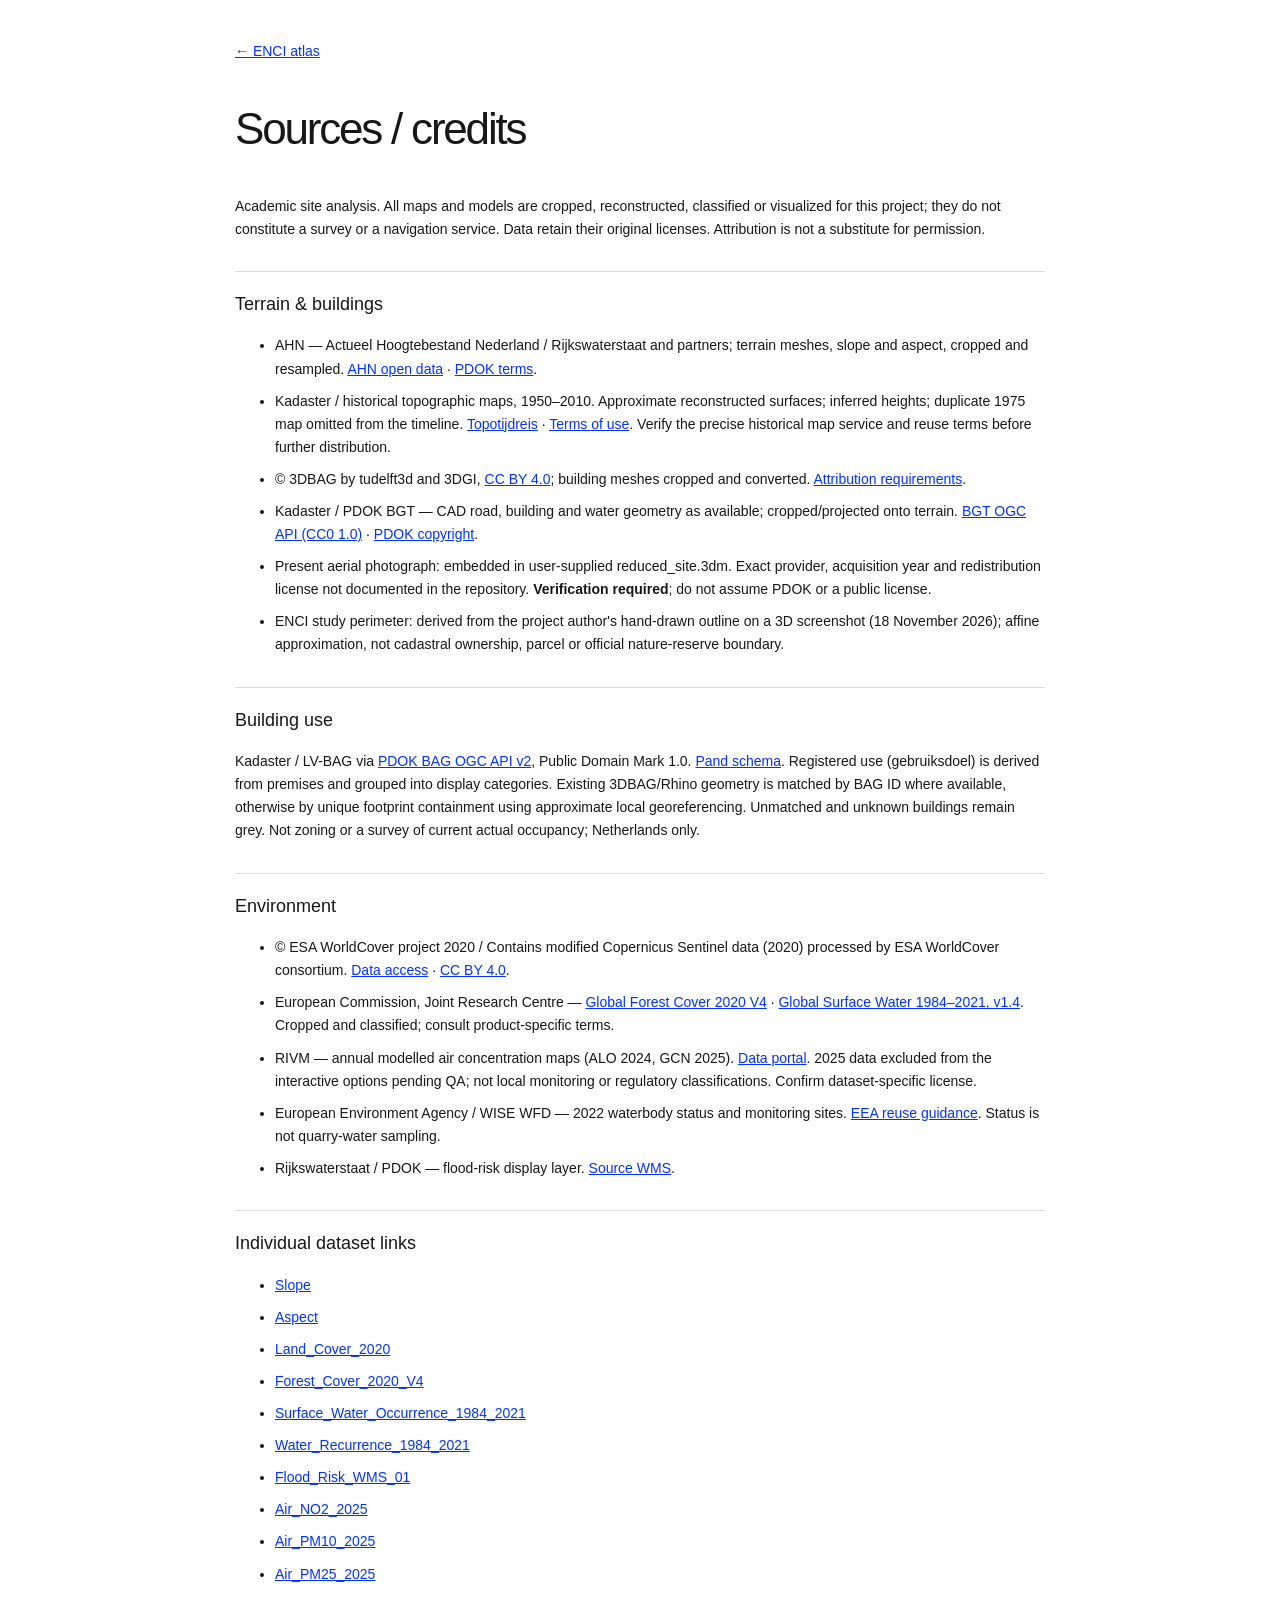
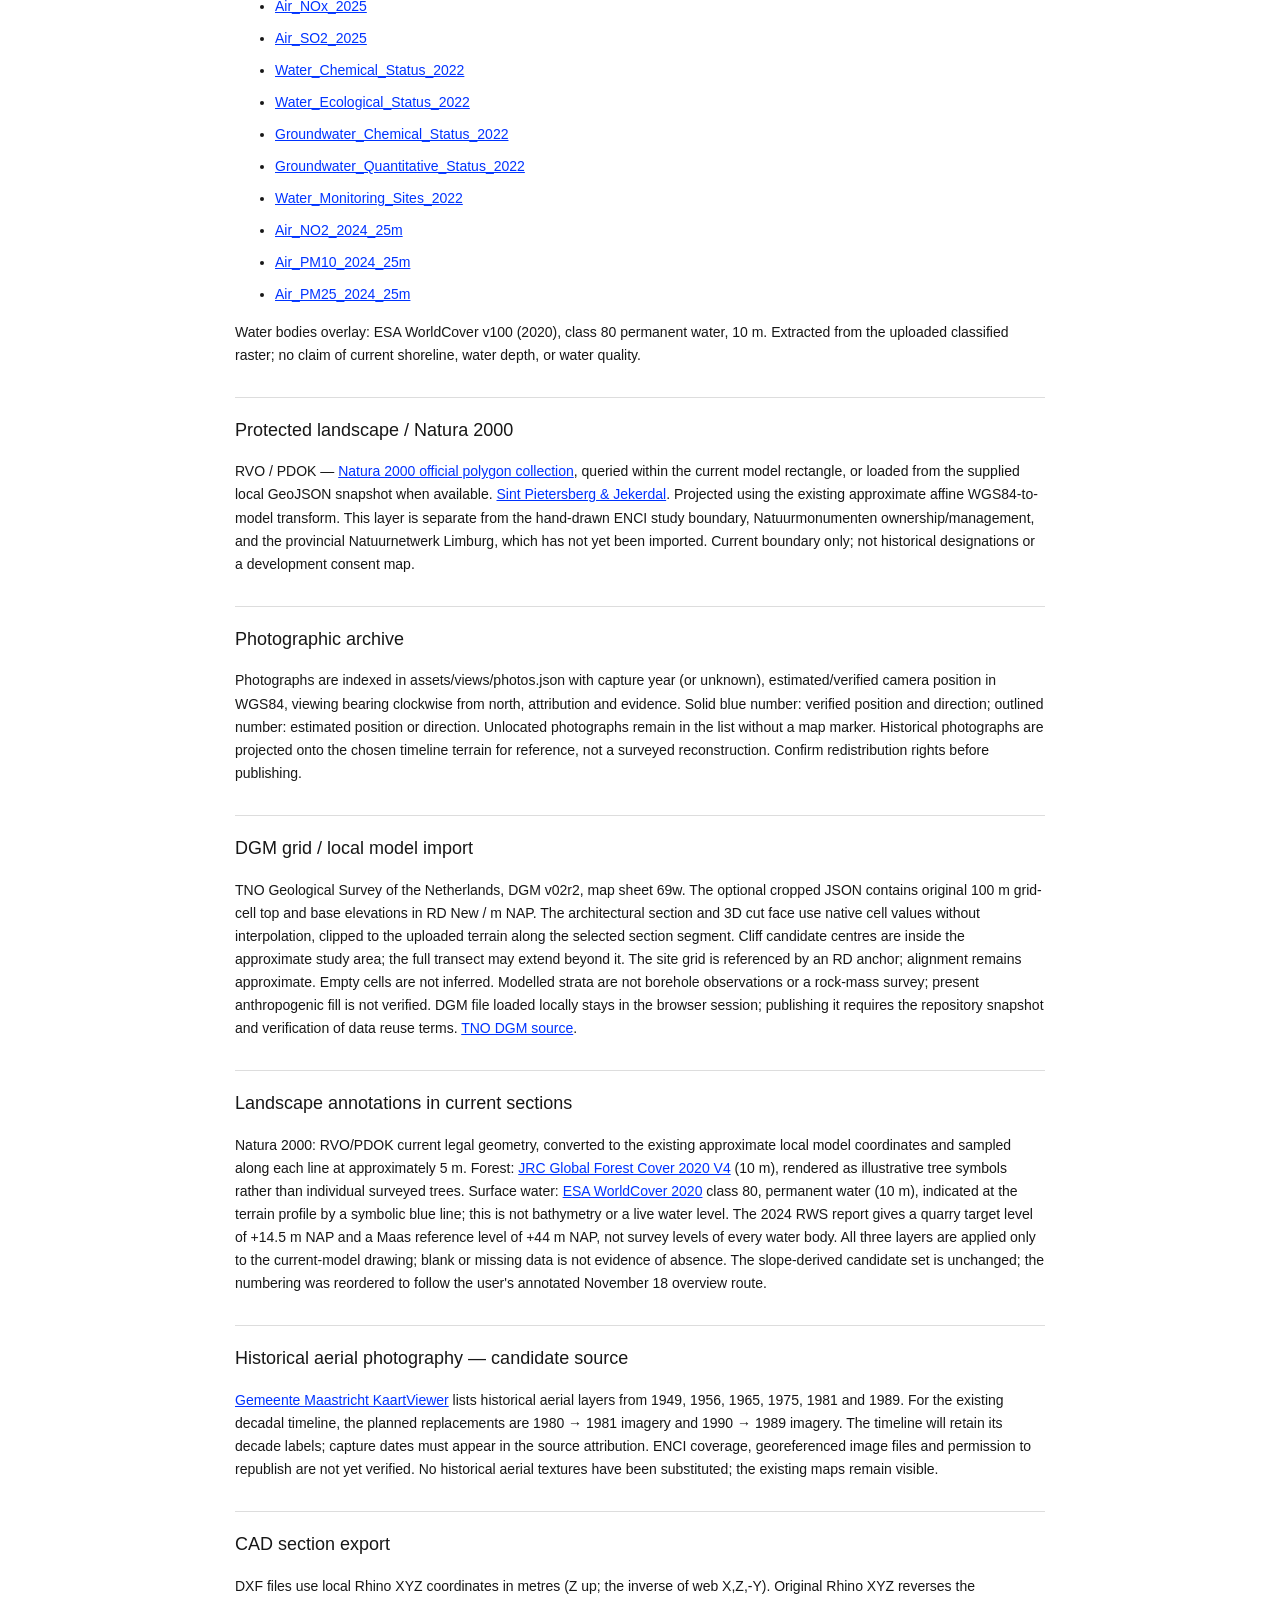
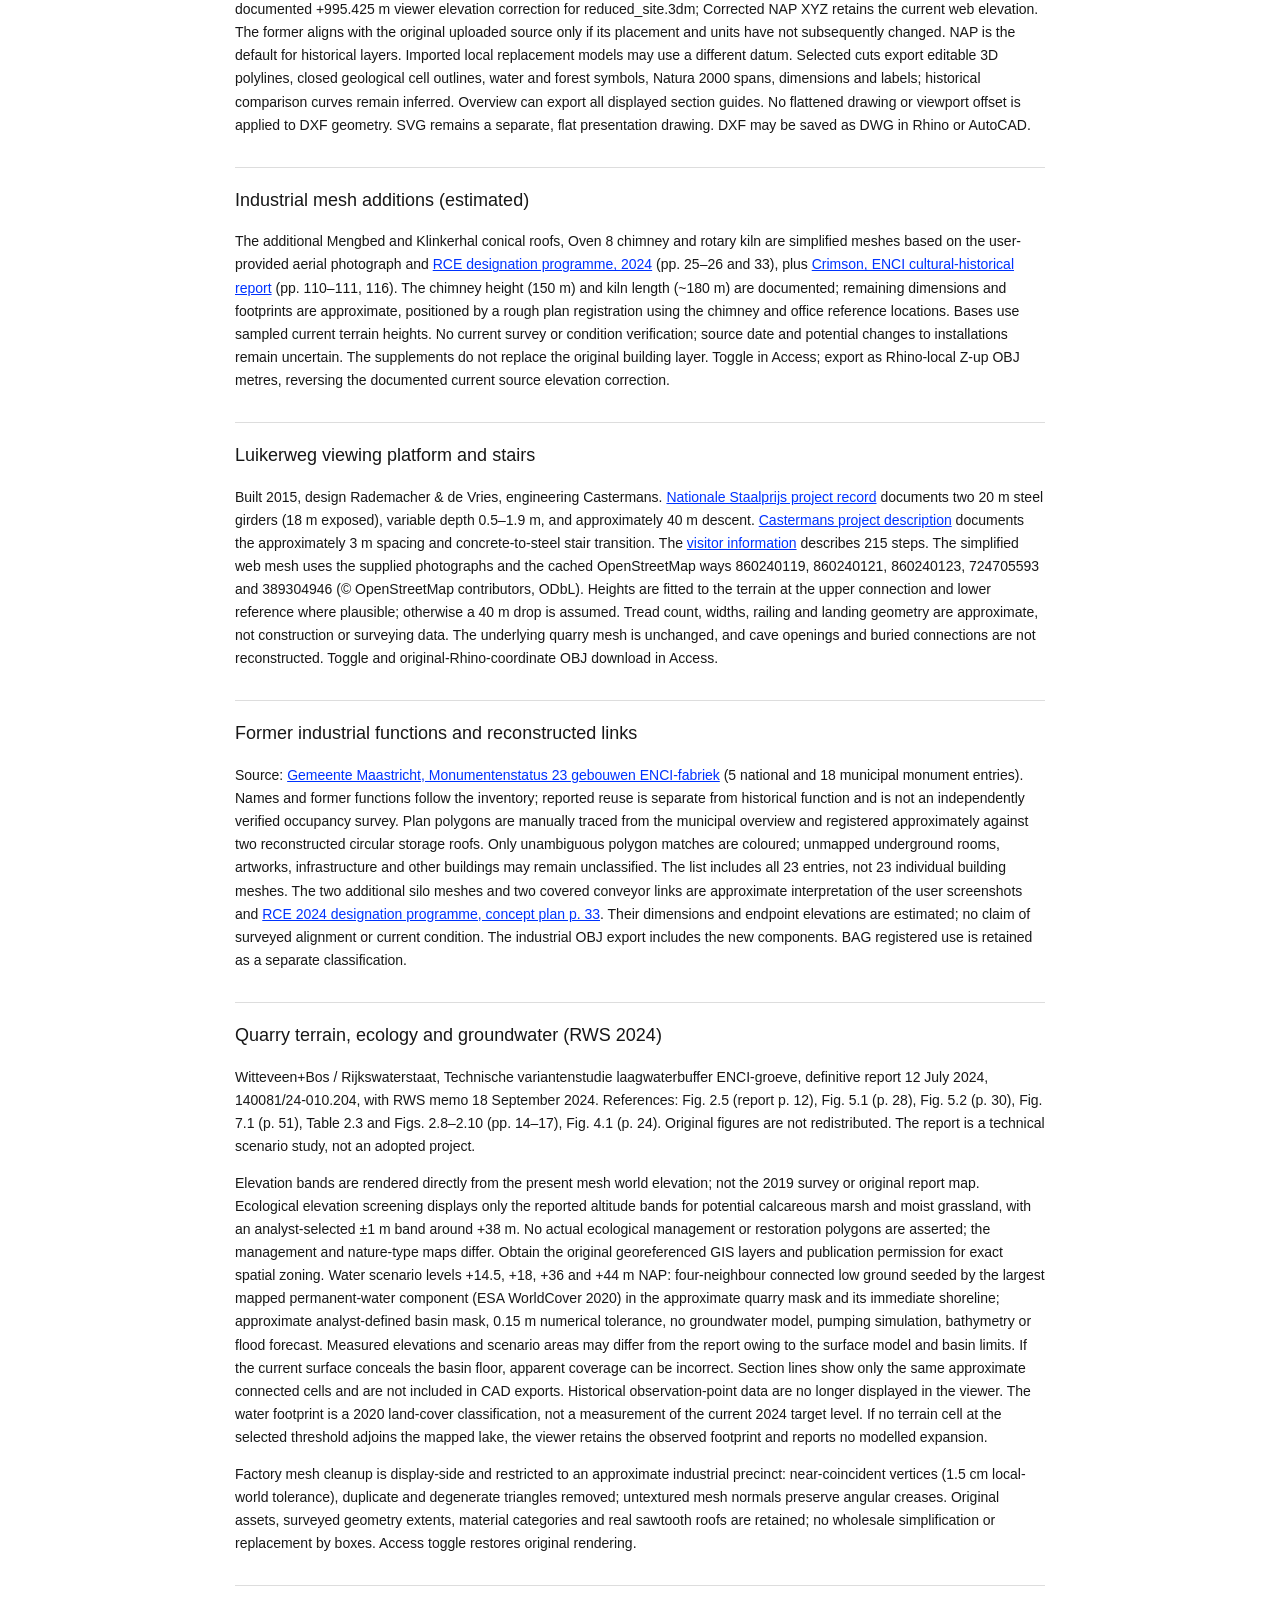
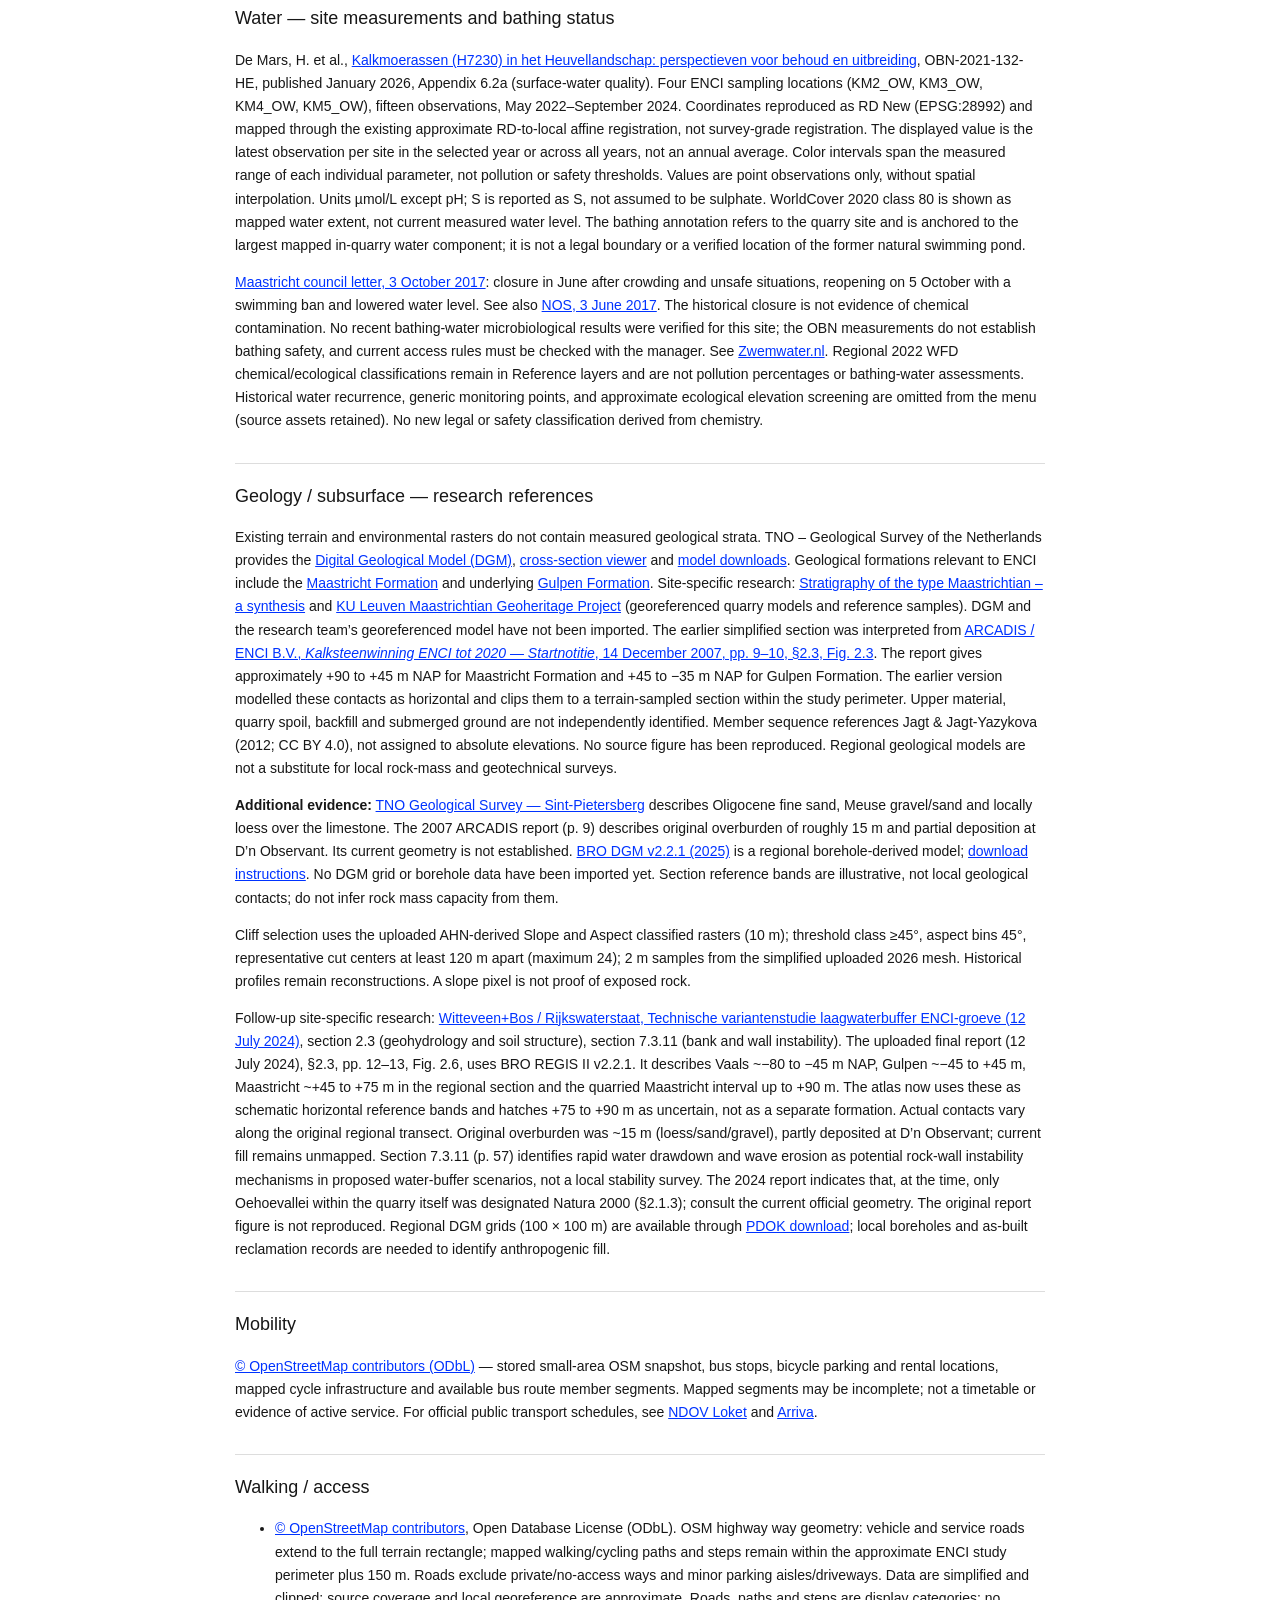
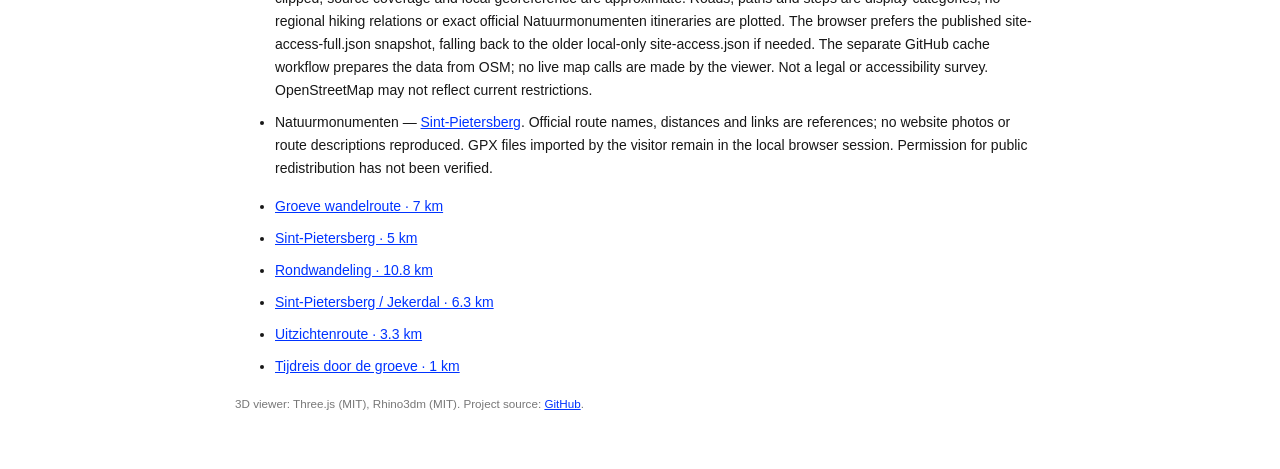
<file: sources.html>
<!doctype html><html lang="en"><meta charset="utf-8"><meta name="robots" content="noindex, noarchive, noimageindex, nosnippet"><meta name="viewport" content="width=device-width,initial-scale=1"><title>ENCI / Sources</title><style>body{margin:0 auto;max-width:810px;padding:40px 24px;font:14px/1.65 Arial,sans-serif;color:#171717}h1{font-size:44px;font-weight:300;letter-spacing:-.05em}h2{font-size:18px;font-weight:400;border-top:1px solid #ddd;padding-top:18px;margin-top:30px}a{color:#0033ff;overflow-wrap:anywhere}li{margin-bottom:9px}small{color:#777}</style><a href="./">← ENCI atlas</a><h1>Sources / credits</h1><p>Academic site analysis. All maps and models are cropped, reconstructed, classified or visualized for this project; they do not constitute a survey or a navigation service. Data retain their original licenses. Attribution is not a substitute for permission.</p><h2>Terrain &amp; buildings</h2><ul><li>AHN — Actueel Hoogtebestand Nederland / Rijkswaterstaat and partners; terrain meshes, slope and aspect, cropped and resampled. <a href="https://www.ahn.nl/open-data">AHN open data</a> · <a href="https://www.pdok.nl/copyright">PDOK terms</a>.</li><li>Kadaster / historical topographic maps, 1950–2010. Approximate reconstructed surfaces; inferred heights; duplicate 1975 map omitted from the timeline. <a href="https://www.topotijdreis.nl/">Topotijdreis</a> · <a href="https://www.topotijdreis.nl/images/algemene_voorwaarden_en_privacy.pdf">Terms of use</a>. Verify the precise historical map service and reuse terms before further distribution.</li><li>© 3DBAG by tudelft3d and 3DGI, <a href="https://creativecommons.org/licenses/by/4.0/">CC BY 4.0</a>; building meshes cropped and converted. <a href="https://docs.3dbag.nl/en/copyright/">Attribution requirements</a>.</li><li>Kadaster / PDOK BGT — CAD road, building and water geometry as available; cropped/projected onto terrain. <a href="https://api.pdok.nl/kadaster/bgt/ogc/v1?f=html&amp;lang=nl">BGT OGC API (CC0 1.0)</a> · <a href="https://www.pdok.nl/copyright">PDOK copyright</a>.</li><li>Present aerial photograph: embedded in user-supplied reduced_site.3dm. Exact provider, acquisition year and redistribution license not documented in the repository. <strong>Verification required</strong>; do not assume PDOK or a public license.</li><li>ENCI study perimeter: derived from the project author's hand-drawn outline on a 3D screenshot (18 November 2026); affine approximation, not cadastral ownership, parcel or official nature-reserve boundary.</li></ul><h2>Building use</h2><p>Kadaster / LV-BAG via <a href="https://api.pdok.nl/kadaster/bag/ogc/v2?f=html&amp;lang=en">PDOK BAG OGC API v2</a>, Public Domain Mark 1.0. <a href="https://api.pdok.nl/kadaster/bag/ogc/v2/collections/pand/schema?f=html">Pand schema</a>. Registered use (gebruiksdoel) is derived from premises and grouped into display categories. Existing 3DBAG/Rhino geometry is matched by BAG ID where available, otherwise by unique footprint containment using approximate local georeferencing. Unmatched and unknown buildings remain grey. Not zoning or a survey of current actual occupancy; Netherlands only.</p><h2>Environment</h2><ul><li>© ESA WorldCover project 2020 / Contains modified Copernicus Sentinel data (2020) processed by ESA WorldCover consortium. <a href="https://esa-worldcover.org/en/data-access">Data access</a> · <a href="https://creativecommons.org/licenses/by/4.0/">CC BY 4.0</a>.</li><li>European Commission, Joint Research Centre — <a href="https://forobs.jrc.ec.europa.eu/GFC/v4">Global Forest Cover 2020 V4</a> · <a href="https://global-surface-water.appspot.com/download">Global Surface Water 1984–2021, v1.4</a>. Cropped and classified; consult product-specific terms.</li><li>RIVM — annual modelled air concentration maps (ALO 2024, GCN 2025). <a href="https://data.rivm.nl/">Data portal</a>. 2025 data excluded from the interactive options pending QA; not local monitoring or regulatory classifications. Confirm dataset-specific license.</li><li>European Environment Agency / WISE WFD — 2022 waterbody status and monitoring sites. <a href="https://www.eea.europa.eu/en/about/contact-us/faqs/can-i-use-eea-content-in-my-work-or-in-my-organisations-products">EEA reuse guidance</a>. Status is not quarry-water sampling.</li><li>Rijkswaterstaat / PDOK — flood-risk display layer. <a href="https://service.pdok.nl/rws/overstromingen-risicogebied/wms/v2_0?service=WMS&amp;request=GetCapabilities">Source WMS</a>.</li></ul><div id="datasets"></div><p>Water bodies overlay: ESA WorldCover v100 (2020), class 80 permanent water, 10 m. Extracted from the uploaded classified raster; no claim of current shoreline, water depth, or water quality.</p><h2 id="nature">Protected landscape / Natura 2000</h2><p>RVO / PDOK — <a href="https://api.pdok.nl/rvo/natura2000/ogc/v1/collections/natura2000">Natura 2000 official polygon collection</a>, queried within the current model rectangle, or loaded from the supplied local GeoJSON snapshot when available. <a href="https://www.natura2000.nl/gebieden/limburg/sint-pietersberg-jekerdal">Sint Pietersberg &amp; Jekerdal</a>. Projected using the existing approximate affine WGS84-to-model transform. This layer is separate from the hand-drawn ENCI study boundary, Natuurmonumenten ownership/management, and the provincial Natuurnetwerk Limburg, which has not yet been imported. Current boundary only; not historical designations or a development consent map.</p><h2 id="photos">Photographic archive</h2><p>Photographs are indexed in assets/views/photos.json with capture year (or unknown), estimated/verified camera position in WGS84, viewing bearing clockwise from north, attribution and evidence. Solid blue number: verified position and direction; outlined number: estimated position or direction. Unlocated photographs remain in the list without a map marker. Historical photographs are projected onto the chosen timeline terrain for reference, not a surveyed reconstruction. Confirm redistribution rights before publishing.</p><h2>DGM grid / local model import</h2><p>TNO Geological Survey of the Netherlands, DGM v02r2, map sheet 69w. The optional cropped JSON contains original 100 m grid-cell top and base elevations in RD New / m NAP. The architectural section and 3D cut face use native cell values without interpolation, clipped to the uploaded terrain along the selected section segment. Cliff candidate centres are inside the approximate study area; the full transect may extend beyond it. The site grid is referenced by an RD anchor; alignment remains approximate. Empty cells are not inferred. Modelled strata are not borehole observations or a rock-mass survey; present anthropogenic fill is not verified. DGM file loaded locally stays in the browser session; publishing it requires the repository snapshot and verification of data reuse terms. <a href="https://www.dinoloket.nl/en/the-digital-geological-model-dgm">TNO DGM source</a>.</p><h2>Landscape annotations in current sections</h2><p>Natura 2000: RVO/PDOK current legal geometry, converted to the existing approximate local model coordinates and sampled along each line at approximately 5 m. Forest: <a href="https://forest-observatory.ec.europa.eu/forest/gfc2020">JRC Global Forest Cover 2020 V4</a> (10 m), rendered as illustrative tree symbols rather than individual surveyed trees. Surface water: <a href="https://esa-worldcover.org/">ESA WorldCover 2020</a> class 80, permanent water (10 m), indicated at the terrain profile by a symbolic blue line; this is not bathymetry or a live water level. The 2024 RWS report gives a quarry target level of +14.5 m NAP and a Maas reference level of +44 m NAP, not survey levels of every water body. All three layers are applied only to the current-model drawing; blank or missing data is not evidence of absence. The slope-derived candidate set is unchanged; the numbering was reordered to follow the user's annotated November 18 overview route.</p><h2>Historical aerial photography — candidate source</h2><p><a href="https://kaartviewer.maastricht.nl/?%40Cultuurwaardekaart=&amp;v=5">Gemeente Maastricht KaartViewer</a> lists historical aerial layers from 1949, 1956, 1965, 1975, 1981 and 1989. For the existing decadal timeline, the planned replacements are 1980 → 1981 imagery and 1990 → 1989 imagery. The timeline will retain its decade labels; capture dates must appear in the source attribution. ENCI coverage, georeferenced image files and permission to republish are not yet verified. No historical aerial textures have been substituted; the existing maps remain visible.</p><h2>CAD section export</h2><p>DXF files use local Rhino XYZ coordinates in metres (Z up; the inverse of web X,Z,-Y). Original Rhino XYZ reverses the documented +995.425 m viewer elevation correction for reduced_site.3dm; Corrected NAP XYZ retains the current web elevation. The former aligns with the original uploaded source only if its placement and units have not subsequently changed. NAP is the default for historical layers. Imported local replacement models may use a different datum. Selected cuts export editable 3D polylines, closed geological cell outlines, water and forest symbols, Natura 2000 spans, dimensions and labels; historical comparison curves remain inferred. Overview can export all displayed section guides. No flattened drawing or viewport offset is applied to DXF geometry. SVG remains a separate, flat presentation drawing. DXF may be saved as DWG in Rhino or AutoCAD.</p><h2>Industrial mesh additions (estimated)</h2><p>The additional Mengbed and Klinkerhal conical roofs, Oven 8 chimney and rotary kiln are simplified meshes based on the user-provided aerial photograph and <a href="https://www.cultureelerfgoed.nl/documenten/2024/01/01/aanwijzingsprogramma-enci-maastricht">RCE designation programme, 2024</a> (pp. 25–26 and 33), plus <a href="https://www.crimsonweb.org/wp-content/uploads/2022/01/220124ENCI-rapport_lowres.pdf">Crimson, ENCI cultural-historical report</a> (pp. 110–111, 116). The chimney height (150 m) and kiln length (~180 m) are documented; remaining dimensions and footprints are approximate, positioned by a rough plan registration using the chimney and office reference locations. Bases use sampled current terrain heights. No current survey or condition verification; source date and potential changes to installations remain uncertain. The supplements do not replace the original building layer. Toggle in Access; export as Rhino-local Z-up OBJ metres, reversing the documented current source elevation correction.</p><h2>Luikerweg viewing platform and stairs</h2><p>Built 2015, design Rademacher &amp; de Vries, engineering Castermans. <a href="https://www.nationalestaalprijs.nl/project/uitzichtplatform-met-trappartij-enci-groeve">Nationale Staalprijs project record</a> documents two 20 m steel girders (18 m exposed), variable depth 0.5–1.9 m, and approximately 40 m descent. <a href="https://www.castermans.nl/project19.html">Castermans project description</a> documents the approximately 3 m spacing and concrete-to-steel stair transition. The <a href="https://www.visitmaastricht.com/en/locations/1690992849/enci-quarry-vantage-point">visitor information</a> describes 215 steps. The simplified web mesh uses the supplied photographs and the cached OpenStreetMap ways 860240119, 860240121, 860240123, 724705593 and 389304946 (© OpenStreetMap contributors, ODbL). Heights are fitted to the terrain at the upper connection and lower reference where plausible; otherwise a 40 m drop is assumed. Tread count, widths, railing and landing geometry are approximate, not construction or surveying data. The underlying quarry mesh is unchanged, and cave openings and buried connections are not reconstructed. Toggle and original-Rhino-coordinate OBJ download in Access.</p><h2 id="former-functions">Former industrial functions and reconstructed links</h2><p>Source: <a href="https://www.gemeentemaastricht.nl/stad/monumentenstatus-23-gebouwen-enci-fabriek">Gemeente Maastricht, Monumentenstatus 23 gebouwen ENCI-fabriek</a> (5 national and 18 municipal monument entries). Names and former functions follow the inventory; reported reuse is separate from historical function and is not an independently verified occupancy survey. Plan polygons are manually traced from the municipal overview and registered approximately against two reconstructed circular storage roofs. Only unambiguous polygon matches are coloured; unmapped underground rooms, artworks, infrastructure and other buildings may remain unclassified. The list includes all 23 entries, not 23 individual building meshes. The two additional silo meshes and two covered conveyor links are approximate interpretation of the user screenshots and <a href="https://www.cultureelerfgoed.nl/documenten/2024/01/01/aanwijzingsprogramma-enci-maastricht">RCE 2024 designation programme, concept plan p. 33</a>. Their dimensions and endpoint elevations are estimated; no claim of surveyed alignment or current condition. The industrial OBJ export includes the new components. BAG registered use is retained as a separate classification.</p><h2 id="quarry-analysis">Quarry terrain, ecology and groundwater (RWS 2024)</h2><p>Witteveen+Bos / Rijkswaterstaat, Technische variantenstudie laagwaterbuffer ENCI-groeve, definitive report 12 July 2024, 140081/24-010.204, with RWS memo 18 September 2024. References: Fig. 2.5 (report p. 12), Fig. 5.1 (p. 28), Fig. 5.2 (p. 30), Fig. 7.1 (p. 51), Table 2.3 and Figs. 2.8–2.10 (pp. 14–17), Fig. 4.1 (p. 24). Original figures are not redistributed. The report is a technical scenario study, not an adopted project.</p><p>Elevation bands are rendered directly from the present mesh world elevation; not the 2019 survey or original report map. Ecological elevation screening displays only the reported altitude bands for potential calcareous marsh and moist grassland, with an analyst-selected ±1 m band around +38 m. No actual ecological management or restoration polygons are asserted; the management and nature-type maps differ. Obtain the original georeferenced GIS layers and publication permission for exact spatial zoning. Water scenario levels +14.5, +18, +36 and +44 m NAP: four-neighbour connected low ground seeded by the largest mapped permanent-water component (ESA WorldCover 2020) in the approximate quarry mask and its immediate shoreline; approximate analyst-defined basin mask, 0.15 m numerical tolerance, no groundwater model, pumping simulation, bathymetry or flood forecast. Measured elevations and scenario areas may differ from the report owing to the surface model and basin limits. If the current surface conceals the basin floor, apparent coverage can be incorrect. Section lines show only the same approximate connected cells and are not included in CAD exports. Historical observation-point data are no longer displayed in the viewer. The water footprint is a 2020 land-cover classification, not a measurement of the current 2024 target level. If no terrain cell at the selected threshold adjoins the mapped lake, the viewer retains the observed footprint and reports no modelled expansion.</p><p>Factory mesh cleanup is display-side and restricted to an approximate industrial precinct: near-coincident vertices (1.5 cm local-world tolerance), duplicate and degenerate triangles removed; untextured mesh normals preserve angular creases. Original assets, surveyed geometry extents, material categories and real sawtooth roofs are retained; no wholesale simplification or replacement by boxes. Access toggle restores original rendering.</p><h2 id="water-measurements">Water — site measurements and bathing status</h2><p>De Mars, H. et al., <a href="https://natuurkennis.nl/publicaties/kalkmoerassen-in-het-heuvellandschap/">Kalkmoerassen (H7230) in het Heuvellandschap: perspectieven voor behoud en uitbreiding</a>, OBN-2021-132-HE, published January 2026, Appendix 6.2a (surface-water quality). Four ENCI sampling locations (KM2_OW, KM3_OW, KM4_OW, KM5_OW), fifteen observations, May 2022–September 2024. Coordinates reproduced as RD New (EPSG:28992) and mapped through the existing approximate RD-to-local affine registration, not survey-grade registration. The displayed value is the latest observation per site in the selected year or across all years, not an annual average. Color intervals span the measured range of each individual parameter, not pollution or safety thresholds. Values are point observations only, without spatial interpolation. Units µmol/L except pH; S is reported as S, not assumed to be sulphate. WorldCover 2020 class 80 is shown as mapped water extent, not current measured water level. The bathing annotation refers to the quarry site and is anchored to the largest mapped in-quarry water component; it is not a legal boundary or a verified location of the former natural swimming pond.</p><p><a href="https://www.maastrichtbeleid.nl/beleidsinformatie/Openbare%20raadsinformatiebrieven%20%28RIB%29/2017/Hernieuwde%20openstelling%20ENCI-groeve/Hernieuwde%20openstelling%20ENCI-groeve">Maastricht council letter, 3 October 2017</a>: closure in June after crowding and unsafe situations, reopening on 5 October with a swimming ban and lowered water level. See also <a href="https://nos.nl/artikel/2176391-oude-kalksteengroeve-afgesloten-na-massale-belangstelling">NOS, 3 June 2017</a>. The historical closure is not evidence of chemical contamination. No recent bathing-water microbiological results were verified for this site; the OBN measurements do not establish bathing safety, and current access rules must be checked with the manager. See <a href="https://www.zwemwater.nl/schoon-water/">Zwemwater.nl</a>. Regional 2022 WFD chemical/ecological classifications remain in Reference layers and are not pollution percentages or bathing-water assessments. Historical water recurrence, generic monitoring points, and approximate ecological elevation screening are omitted from the menu (source assets retained). No new legal or safety classification derived from chemistry.</p><h2 id="geology">Geology / subsurface — research references</h2><p>Existing terrain and environmental rasters do not contain measured geological strata. TNO – Geological Survey of the Netherlands provides the <a href="https://www.dinoloket.nl/en/the-digital-geological-model-dgm">Digital Geological Model (DGM)</a>, <a href="https://www.dinoloket.nl/en/cross-section">cross-section viewer</a> and <a href="https://www.dinoloket.nl/en/request-model-files">model downloads</a>. Geological formations relevant to ENCI include the <a href="https://www.dinoloket.nl/en/stratigraphic-nomenclature/maastricht-formation">Maastricht Formation</a> and underlying <a href="https://www.dinoloket.nl/en/stratigraphic-nomenclature/gulpen-formation">Gulpen Formation</a>. Site-specific research: <a href="https://repository.naturalis.nl/pub/428924">Stratigraphy of the type Maastrichtian – a synthesis</a> and <a href="https://ees.kuleuven.be/en/geology/maastrichtian">KU Leuven Maastrichtian Geoheritage Project</a> (georeferenced quarry models and reference samples). DGM and the research team’s georeferenced model have not been imported. The earlier simplified section was interpreted from <a href="https://limburg.bestuurlijkeinformatie.nl/Document/View/698d7e66-8301-4e4c-8b19-d7298043817e">ARCADIS / ENCI B.V., <i>Kalksteenwinning ENCI tot 2020 — Startnotitie</i>, 14 December 2007, pp. 9–10, §2.3, Fig. 2.3</a>. The report gives approximately +90 to +45 m NAP for Maastricht Formation and +45 to −35 m NAP for Gulpen Formation. The earlier version modelled these contacts as horizontal and clips them to a terrain-sampled section within the study perimeter. Upper material, quarry spoil, backfill and submerged ground are not independently identified. Member sequence references Jagt &amp; Jagt-Yazykova (2012; CC BY 4.0), not assigned to absolute elevations. No source figure has been reproduced. Regional geological models are not a substitute for local rock-mass and geotechnical surveys.</p><p><strong>Additional evidence:</strong> <a href="https://www.geologischedienst.nl/geologie-voor-jou/geologische-hotspots/sint-pietersberg/">TNO Geological Survey — Sint-Pietersberg</a> describes Oligocene fine sand, Meuse gravel/sand and locally loess over the limestone. The 2007 ARCADIS report (p. 9) describes original overburden of roughly 15 m and partial deposition at D’n Observant. Its current geometry is not established. <a href="https://www.dinoloket.nl/en/the-digital-geological-model-dgm">BRO DGM v2.2.1 (2025)</a> is a regional borehole-derived model; <a href="https://www.dinoloket.nl/en/request-model-files">download instructions</a>. No DGM grid or borehole data have been imported yet. Section reference bands are illustrative, not local geological contacts; do not infer rock mass capacity from them.</p><p>Cliff selection uses the uploaded AHN-derived Slope and Aspect classified rasters (10 m); threshold class ≥45°, aspect bins 45°, representative cut centers at least 120 m apart (maximum 24); 2 m samples from the simplified uploaded 2026 mesh. Historical profiles remain reconstructions. A slope pixel is not proof of exposed rock.</p><p>Follow-up site-specific research: <a href="https://open.rijkswaterstaat.nl/@275531/technische-variantenstudie/">Witteveen+Bos / Rijkswaterstaat, Technische variantenstudie laagwaterbuffer ENCI-groeve (12 July 2024)</a>, section 2.3 (geohydrology and soil structure), section 7.3.11 (bank and wall instability). The uploaded final report (12 July 2024), §2.3, pp. 12–13, Fig. 2.6, uses BRO REGIS II v2.2.1. It describes Vaals ~−80 to −45 m NAP, Gulpen ~−45 to +45 m, Maastricht ~+45 to +75 m in the regional section and the quarried Maastricht interval up to +90 m. The atlas now uses these as schematic horizontal reference bands and hatches +75 to +90 m as uncertain, not as a separate formation. Actual contacts vary along the original regional transect. Original overburden was ~15 m (loess/sand/gravel), partly deposited at D’n Observant; current fill remains unmapped. Section 7.3.11 (p. 57) identifies rapid water drawdown and wave erosion as potential rock-wall instability mechanisms in proposed water-buffer scenarios, not a local stability survey. The 2024 report indicates that, at the time, only Oehoevallei within the quarry itself was designated Natura 2000 (§2.1.3); consult the current official geometry. The original report figure is not reproduced. Regional DGM grids (100 × 100 m) are available through <a href="https://www.pdok.nl/atom-downloadservices/-/article/bro-digitaal-geologisch-model-dgm-">PDOK download</a>; local boreholes and as-built reclamation records are needed to identify anthropogenic fill.</p><h2>Mobility</h2><p><a href="https://www.openstreetmap.org/copyright">© OpenStreetMap contributors (ODbL)</a> — stored small-area OSM snapshot, bus stops, bicycle parking and rental locations, mapped cycle infrastructure and available bus route member segments. Mapped segments may be incomplete; not a timetable or evidence of active service. For official public transport schedules, see <a href="https://data.ndovloket.nl/">NDOV Loket</a> and <a href="https://www.arriva.nl/">Arriva</a>.</p><h2 id="walking">Walking / access</h2><ul><li><a href="https://www.openstreetmap.org/copyright">© OpenStreetMap contributors</a>, Open Database License (ODbL). OSM highway way geometry: vehicle and service roads extend to the full terrain rectangle; mapped walking/cycling paths and steps remain within the approximate ENCI study perimeter plus 150 m. Roads exclude private/no-access ways and minor parking aisles/driveways. Data are simplified and clipped; source coverage and local georeference are approximate. Roads, paths and steps are display categories; no regional hiking relations or exact official Natuurmonumenten itineraries are plotted. The browser prefers the published site-access-full.json snapshot, falling back to the older local-only site-access.json if needed. The separate GitHub cache workflow prepares the data from OSM; no live map calls are made by the viewer. Not a legal or accessibility survey. OpenStreetMap may not reflect current restrictions.</li><li>Natuurmonumenten — <a href="https://www.natuurmonumenten.nl/natuurgebieden/sint-pietersberg">Sint-Pietersberg</a>. Official route names, distances and links are references; no website photos or route descriptions reproduced. GPX files imported by the visitor remain in the local browser session. Permission for public redistribution has not been verified.</li></ul><div id="routes"></div><p><small>3D viewer: Three.js (MIT), Rhino3dm (MIT). Project source: <a href="https://github.com/sogoose/ENCI-site-analysis">GitHub</a>.</small></p><script>const add=(p,label,url)=>{const li=document.createElement('li'),a=document.createElement('a');a.href=url;a.textContent=label;a.target='_blank';a.rel='noopener';li.append(a);p.append(li)};fetch('./assets/environment/manifest.json').then(r=>r.json()).then(d=>{const host=document.getElementById('datasets'),h=document.createElement('h2'),ul=document.createElement('ul');h.textContent='Individual dataset links';host.append(h,ul);for(const l of d.layers||[])if(l.source)add(ul,l.layer,l.source)}).catch(()=>{});fetch('./assets/context/walking.json').then(r=>r.json()).then(d=>{const ul=document.createElement('ul');document.getElementById('routes').append(ul);for(const r of d.official)add(ul,r.name+' · '+r.km+' km',r.url)}).catch(()=>{});</script></html>
</file>
